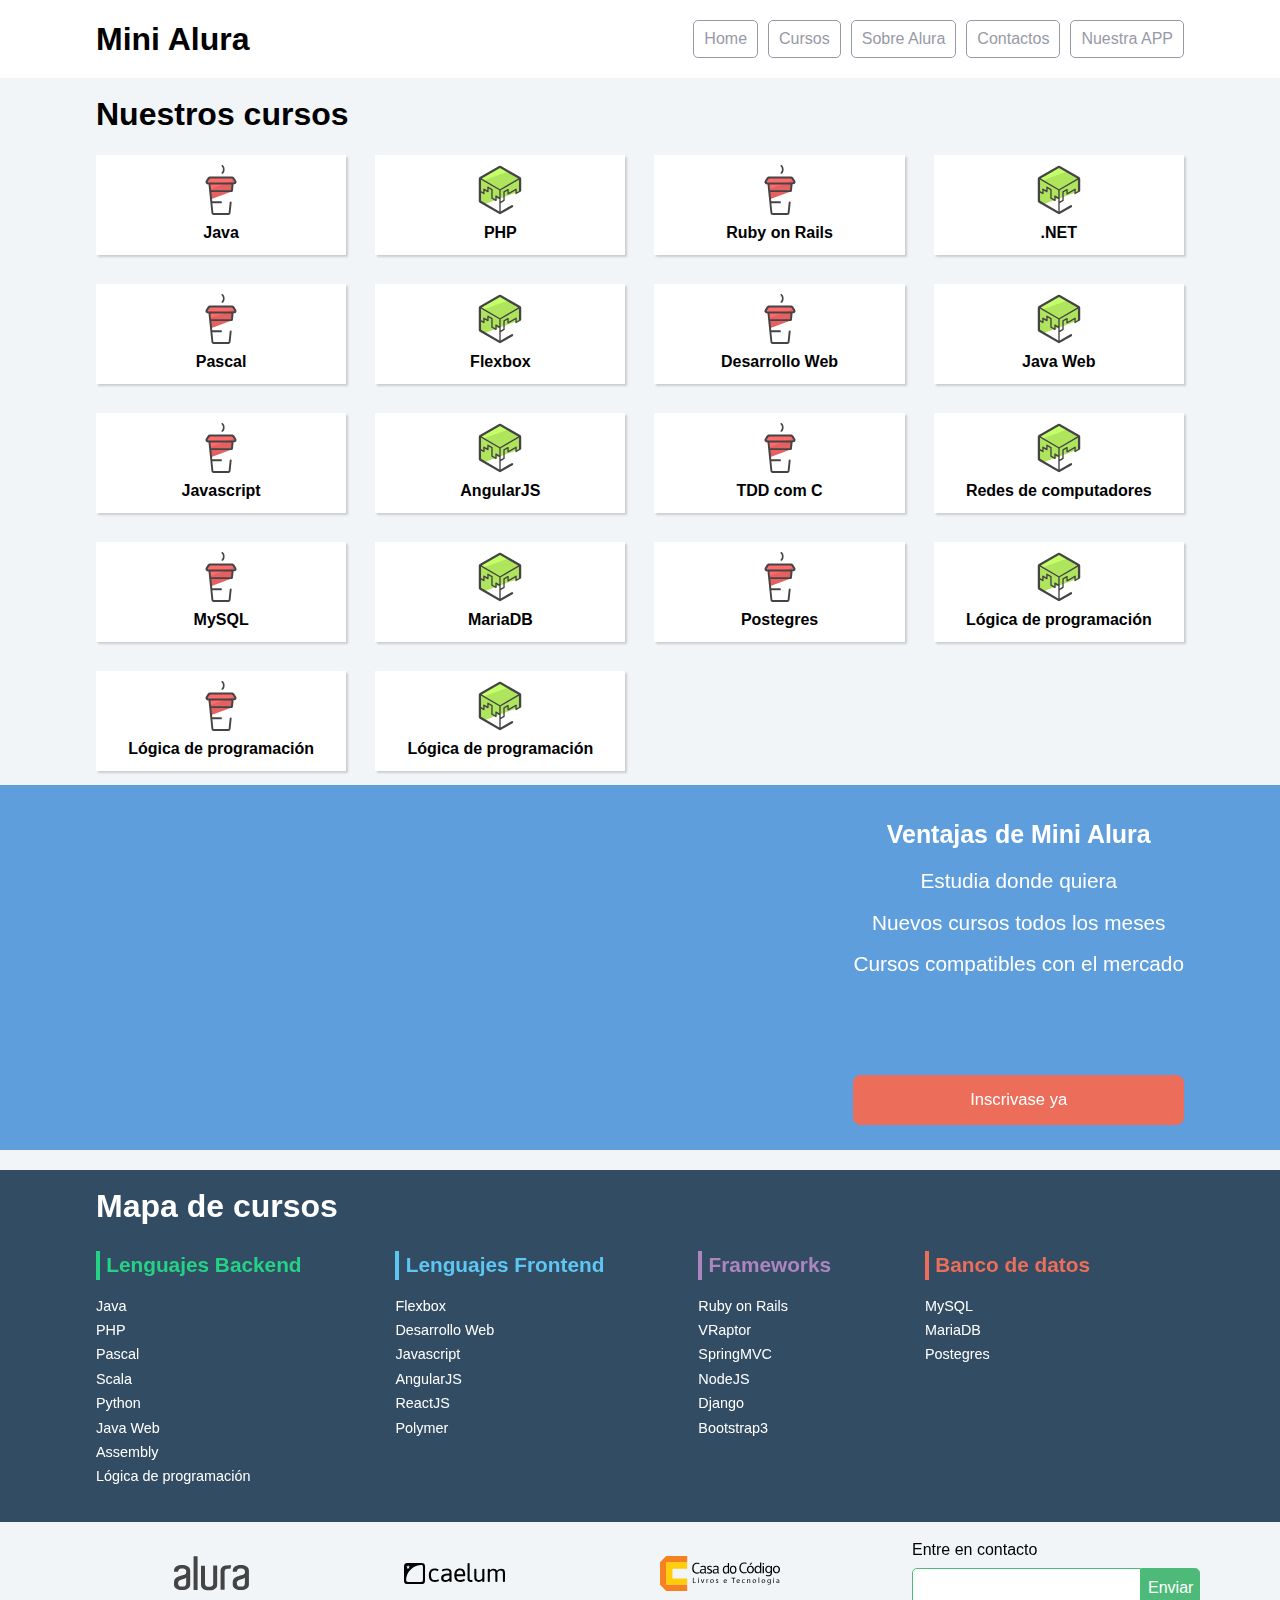
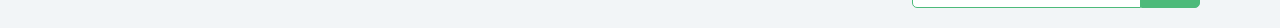
<file: index.html>
<!doctype html>
<html>
<head>
	<meta charset="utf-8">
	<meta name="viewport" content="width=device-width, initial-scale=1">
	<title>Mini Alura | Cursos online</title>
	<link rel="stylesheet" href="css/reset.css">
	<link rel="stylesheet" href="css/style.css">
	<link rel="stylesheet" href="css/flexbox.css">
</head>
<body>

	<header class="headerPrincipal">
		<div class="container">
			<h1 class="headerPrincipal-titulo">
				<a href="#">Mini Alura</a>
			</h1>

			<nav class="headerPrincipal-nav">
				<a class="headerPrincipal-nav-link" href="#">Home</a>
				<a class="headerPrincipal-nav-link" href="#">Cursos</a>
				<a class="headerPrincipal-nav-link" href="#">Sobre Alura</a>
				<a class="headerPrincipal-nav-link" href="#">Contactos</a>
				<a class="headerPrincipal-nav-link headerPrincipal-nav-link-app" href="#">Nuestra APP</a>
			</nav>
		</div>

	</header>

	<main class="contenidoPrincipal">
		<div class="container">
			<h2 class="subtitulo">Nuestros cursos</h2>

			<nav>
				<ul class="contenidoPrincipal-cursos">
					<li class="contenidoPrincipal-cursos-link"><a href="#">Java</a></li>
					<li class="contenidoPrincipal-cursos-link"><a href="#">PHP</a></li>
					<li class="contenidoPrincipal-cursos-link"><a href="#">Ruby on Rails</a></li>
					<li class="contenidoPrincipal-cursos-link"><a href="#">.NET</a></li>
					<li class="contenidoPrincipal-cursos-link"><a href="#">Pascal</a></li>
					<li class="contenidoPrincipal-cursos-link"><a href="#">Flexbox</a></li>
					<li class="contenidoPrincipal-cursos-link"><a href="#">Desarrollo Web</a></li>
					<li class="contenidoPrincipal-cursos-link"><a href="#">Java Web</a></li>
					<li class="contenidoPrincipal-cursos-link"><a href="#">Javascript</a></li>
					<li class="contenidoPrincipal-cursos-link"><a href="#">AngularJS</a></li>
					<li class="contenidoPrincipal-cursos-link"><a href="#">TDD com C</a></li>
					<li class="contenidoPrincipal-cursos-link"><a href="#">Redes de computadores</a></li>
					<li class="contenidoPrincipal-cursos-link"><a href="#">MySQL</a></li>
					<li class="contenidoPrincipal-cursos-link"><a href="#">MariaDB</a></li>
					<li class="contenidoPrincipal-cursos-link"><a href="#">Postegres</a></li>
					<li class="contenidoPrincipal-cursos-link"><a href="#">Lógica de programación</a></li>
					<li class="contenidoPrincipal-cursos-link"><a href="#">Lógica de programación</a></li>
					<li class="contenidoPrincipal-cursos-link"><a href="#">Lógica de programación</a></li>
				</ul>
			</nav>
		</div>

		<section class="videoSobre">
			<div class="container">
				<iframe class="videoSobre-video" width="560" height="315" src="https://www.youtube.com/embed/bIlOsJzBVaY?list=PLh2Y_pKOa4UcF1BYPJR3EIMRi3nWAUxIp" frameborder="0" allowfullscreen></iframe>
				
				<div class="videoSobre-sobre">
					<h2 class="videoSobre-sobre-title">Ventajas de Mini Alura</h2>
					<ul class="videoSobre-sobre-list">
						<li class="videoSobre-sobre-item">Estudia donde quiera</li>
						<li class="videoSobre-sobre-item">Nuevos cursos todos los meses</li>
						<li class="videoSobre-sobre-item">Cursos compatibles con el mercado</li>
					</ul>
					<button class="videoSobre-button">Inscrivase ya</button>
				</div>
			</div>
		</section>

	</main>

	<footer class="rodapePrincipal">
		<div class="container">

			<section class="rodapePrincipal-navMap">
				<h3 class="subtitulo">Mapa de cursos</h3>
				<nav class="rodapePrincipal-navMap-list">

					<h4 class="navmap-list-title navmap-list-title-backend">Lenguajes Backend</h4>
					<a class="rodapePrincipal-navMap-link" href="#">Java</a>
					<a class="rodapePrincipal-navMap-link" href="#">PHP</a>
					<a class="rodapePrincipal-navMap-link" href="#">Pascal</a>
					<a class="rodapePrincipal-navMap-link" href="#">Scala</a>
					<a class="rodapePrincipal-navMap-link" href="#">Python</a>
					<a class="rodapePrincipal-navMap-link" href="#">Java Web</a>
					<a class="rodapePrincipal-navMap-link" href="#">Assembly</a>
					<a class="rodapePrincipal-navMap-link" href="#">Lógica de programación</a>

					<h4 class="navmap-list-title navmap-list-title-frontend">Lenguajes Frontend</h4>
					<a class="rodapePrincipal-navMap-link" href="#">Flexbox</a>
					<a class="rodapePrincipal-navMap-link" href="#">Desarrollo Web</a>
					<a class="rodapePrincipal-navMap-link" href="#">Javascript</a>
					<a class="rodapePrincipal-navMap-link" href="#">AngularJS</a>
					<a class="rodapePrincipal-navMap-link" href="#">ReactJS</a>
					<a class="rodapePrincipal-navMap-link" href="#">Polymer</a>
					
					<h4 class="navmap-list-title navmap-list-title-framework">Frameworks</h4>
					<a class="rodapePrincipal-navMap-link" href="#">Ruby on Rails</a>
					<a class="rodapePrincipal-navMap-link" href="#">VRaptor</a>
					<a class="rodapePrincipal-navMap-link" href="#">SpringMVC</a>
					<a class="rodapePrincipal-navMap-link" href="#">NodeJS</a>
					<a class="rodapePrincipal-navMap-link" href="#">Django</a>
					<a class="rodapePrincipal-navMap-link" href="#">Bootstrap3</a>

					<h4 class="navmap-list-title navmap-list-title-bancoDeDados">Banco de datos</h4>
					<a class="rodapePrincipal-navMap-link" href="#">MySQL</a>
					<a class="rodapePrincipal-navMap-link" href="#">MariaDB</a>
					<a class="rodapePrincipal-navMap-link" href="#">Postegres</a>

				</nav>
			</section>

		</div>

		<section class="rodapePrincipal-patrocinadores">
			<div class="container">
				<ul class="rodapePrincipal-patrocinadores-list">
					<li>
						<a class="rodapePrincipal-patrocinadores-list-link patrocinadores-list-link-alura" href="#">
							<img src="img/logos/alura.svg" alt="Logo da Alura">
						</a>
					</li>
					<li>
						<a class="rodapePrincipal-patrocinadores-list-link patrocinadores-list-link-caelum" href="#">
							<img src="img/logos/caelum.svg" alt="Logo da Caelum">
						</a>
					</li>
					<li>
						<a class="rodapePrincipal-patrocinadores-list-link patrocinadores-list-link-casaDoCodigo" href="#">
							<img src="img/logos/cdc.svg" alt="Logo da Casa do Código">
						</a>
					</li>
				</ul>
				<form class="rodapePrincipal-contatoForm" action="#">
					<fieldset>
						<legend class="rodapePrincipal-contatoForm-legend" for="email-contato">Entre en contacto</legend>
						<div class="rodapePrincipal-contatoForm-fieldset"> 
							<input class="rodapePrincipal-contatoForm-emailInput" type="email" name="email-contato" id="email-contato">
							<button class="rodapePrincipal-contatoForm-submit" type="submit">Enviar</button>
						</div>
					</fieldset>
				</form>
			</div>
		</section>
	</footer>

</body>
</html>
</file>
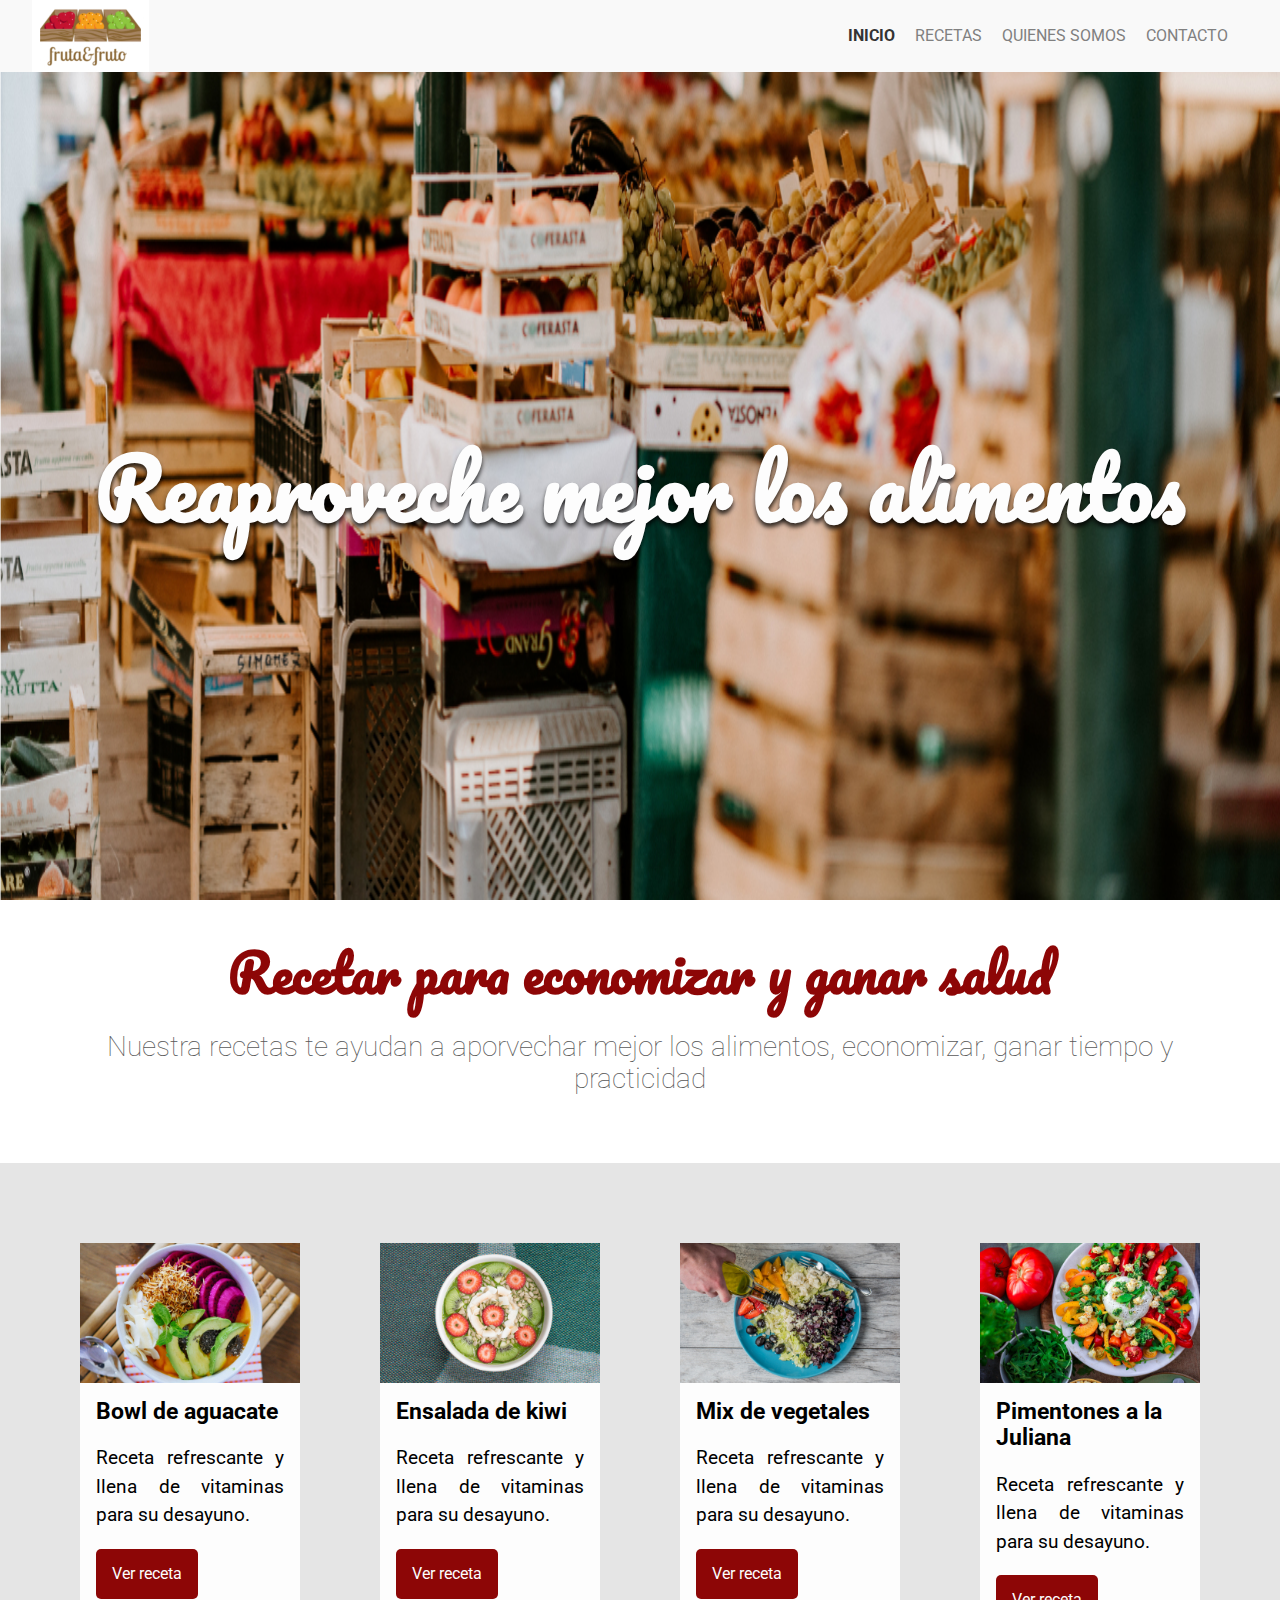
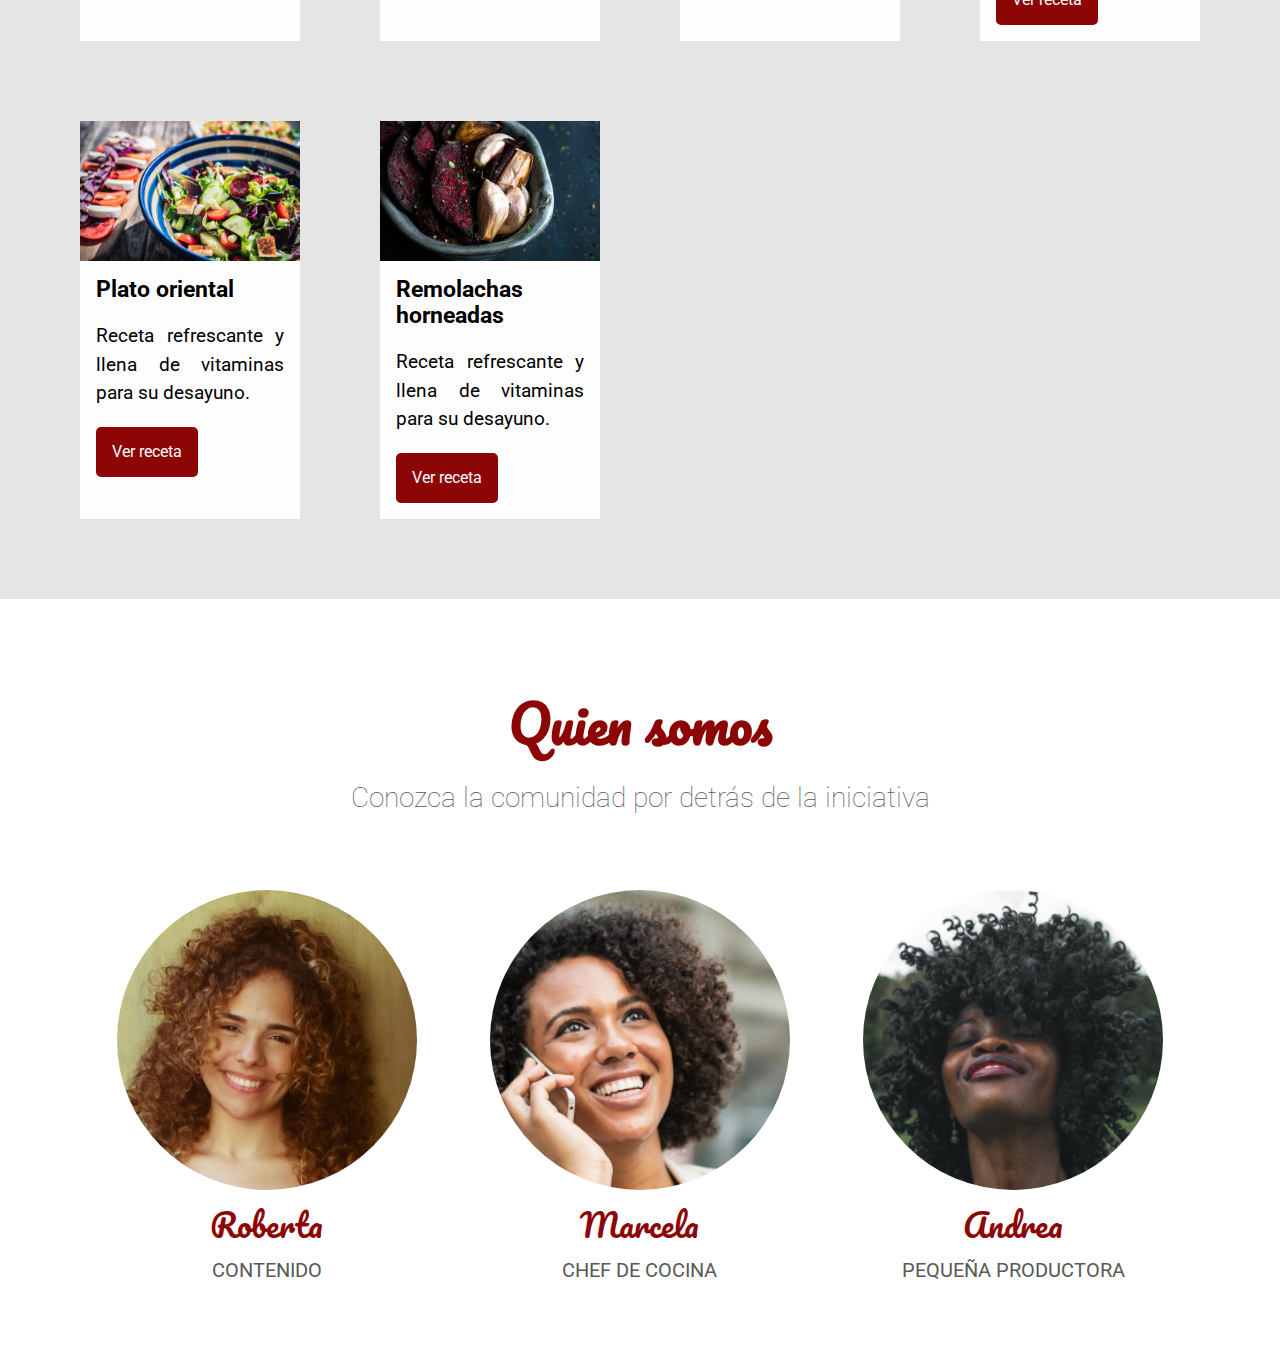
<file: Arquitectura CSS/index.html>
<!DOCTYPE html>
<html lang="es">

<head>
    <link href="https://fonts.googleapis.com/css?family=Pacifico|Roboto:100,300,400,500,700,900" rel="stylesheet" />
    <meta charset="UTF-8" />
    <meta name="viewport" content="width=device-width, initial-scale=1.0" />
    <meta http-equiv="X-UA-Compatible" content="ie=edge" />
    <title>Fruta & Fruto</title>
    <link href="./assets/css/normalize.css" rel="stylesheet" />
    <link href="./assets/css/reset.css" rel="stylesheet" />
    <link href="./assets/css/cabecera.css" rel="stylesheet" />
    <link href="./assets/css/banner/banner.css" rel="stylesheet" />
    <link href="./assets/css/banner/banner_img.css" rel="stylesheet" />
    <link href="./assets/css/banner/banner_titulo.css" rel="stylesheet" />
    <link href="./assets/css/sobre/sobre_descripcion.css" rel="stylesheet" />
    <link href="./assets/css/sobre/sobre_titulo.css" rel="stylesheet" />
    <link href="./assets/css/sobre/sobre.css" rel="stylesheet" />
    <link href="./assets/css/receta/receta.css" rel="stylesheet" />
    <link href="./assets/css/receta/receta__boton.css" rel="stylesheet" />
    <link href="./assets/css/receta/receta__contenido.css" rel="stylesheet" />
    <link href="./assets/css/receta/receta__descripcion.css" rel="stylesheet" />
    <link href="./assets/css/receta/receta__imagen.css" rel="stylesheet" />
    <link href="./assets/css/receta/receta__titulo.css" rel="stylesheet" />
    <link href="./assets/css/receta/recetas.css" rel="stylesheet" />
    <link href="./assets/css/personas/persona.css" rel="stylesheet" />
    <link href="./assets/css/personas/personas.css" rel="stylesheet" />
    <link href="./assets/css/personas/persona__funcion.css" rel="stylesheet" />
    <link href="./assets/css/personas/persona__imagen.css" rel="stylesheet" />
    <link href="./assets/css/personas/persona__nombre.css" rel="stylesheet" />
    <link href="./assets/css/quienes-somos/quienes-somos.css" rel="stylesheet" />
    <link href="./assets/css/quienes-somos/quienes-somos__descripcion.css" rel="stylesheet" />
    <link href="./assets/css/quienes-somos/quienes-somos__titulo.css" rel="stylesheet" />

</head>

<body>
    <header class="cabecera">
        <img class="cabecera_logo" src="./assets/img/logo.jpg" alt="Logo Fruta & Fruto">
        <nav class="menu">
            <ul class="menu_lista">
                <li><a href="#" class="menu_item activo">Inicio</a></li>
                <li><a href="#" class="menu_item">Recetas</a></li>
                <li><a href="#" class="menu_item">Quienes somos</a></li>
                <li><a href="#" class="menu_item">Contacto</a></li>
            </ul>
        </nav>
    </header>
    <section class="banner">
        <img class="banner_img" src="./assets/img/banner.jpg" alt="Banner">
        <h2 class="banner_titulo">Reaproveche mejor los alimentos</h2>
    </section>
    <section class="sobre">
        <h2 class="sobre_titulo">Recetar para economizar y ganar salud</h2>
        <p class="sobre_descripcion"> Nuestra recetas te ayudan a aporvechar mejor los alimentos, economizar, ganar
            tiempo y practicidad</p>
    </section>
    <section class="recetas">
        <div class="receta">
            <img alt="Tigela de abacate" class="receta__imagen" src="./assets/img/recetas/bowl-de-aguacate.jpg" />
            <div class="receta__contenido">
                <h4 class="receta__titulo">Bowl de aguacate</h4>
                <p class="receta__descripcion">Receta refrescante y llena de vitaminas para su desayuno.</p>
                <button class="receta__boton">Ver receta</button>
            </div>
        </div>
        <div class="receta">
            <img alt="Ensalada de kiwi" class="receta__imagen" src="./assets/img/recetas/ensalada-de-kiwi.jpg" />
            <div class="receta__contenido">
                <h4 class="receta__titulo">Ensalada de kiwi</h4>
                <p class="receta__descripcion">Receta refrescante y llena de vitaminas para su desayuno.</p>
                <button class="receta__boton">Ver receta</button>
            </div>
        </div>
        <div class="receta">
            <img alt="Mix de vegetales" class="receta__imagen" src="./assets/img/recetas/mix-de-vegetales.jpg" />
            <div class="receta__contenido">
                <h4 class="receta__titulo">Mix de vegetales</h4>
                <p class="receta__descripcion">Receta refrescante y llena de vitaminas para su desayuno.</p>
                <button class="receta__boton">Ver receta</button>
            </div>
        </div>
        <div class="receta">
            <img alt="Pimentones a la Juliana" class="receta__imagen"
                src="./assets/img/recetas/pimentones-a-la-juliana.jpg" />
            <div class="receta__contenido">
                <h4 class="receta__titulo">Pimentones a la Juliana</h4>
                <p class="receta__descripcion">Receta refrescante y llena de vitaminas para su desayuno.</p>
                <button class="receta__boton">Ver receta</button>
            </div>
        </div>
        <div class="receta">
            <img alt="Plato oriental" class="receta__imagen" src="./assets/img/recetas/plato-oriental.jpg" />
            <div class="receta__contenido">
                <h4 class="receta__titulo">Plato oriental</h4>
                <p class="receta__descripcion">Receta refrescante y llena de vitaminas para su desayuno.</p>
                <button class="receta__boton">Ver receta</button>
            </div>
        </div>
        <div class="receta">
            <img alt="Remolachas horneadas" class="receta__imagen"
                src="./assets/img/recetas/remolachas-horneadas.jpg" />
            <div class="receta__contenido">
                <h4 class="receta__titulo">Remolachas horneadas</h4>
                <p class="receta__descripcion">Receta refrescante y llena de vitaminas para su desayuno.</p>
                <button class="receta__boton">Ver receta</button>
            </div>
        </div>
    </section>
    <section class="quienes-somos">
        <h3 class="quienes-somos__titulo">Quien somos</h3>
        <p class="quienes-somos__descripcion">Conozca la comunidad por detrás de la iniciativa</p>
        <div class="personas">
            <div class="persona">
                <div class="persona__imagen persona__imagen--roberta"></div>
                <span class="persona__nombre">Roberta</span>
                <span class="persona__funcion">Contenido</span>
            </div>
            <div class="persona">
                <div class="persona__imagen persona__imagen--marcela"></div>
                <span class="persona__nombre">Marcela</span>
                <span class="persona__funcion">Chef de cocina</span>
            </div>
            <div class="persona">
                <div class="persona__imagen persona__imagen--andrea"></div>
                <span class="persona__nombre">Andrea</span>
                <span class="persona__funcion">Pequeña Productora</span>
            </div>
        </div>
    </section>


</body>

</html>
</file>
<file: css/style.css>
body {
	background-color: #F2F5F7;
	font-family: 'Open Sans',Arial,sans-serif;
}

.container {
	width: 94%;
	margin: 0 auto;
}

.headerPrincipal {
	background-color: #FFF;
	padding: 20px 0;
}

.headerPrincipal-titulo {
	font-weight: bold;
	font-size: 2em;
	margin-bottom: 20px;
}

.headerPrincipal-titulo a {
	text-decoration: none;
	color: inherit;
}

.headerPrincipal-nav-link {
	padding: 10px;
	margin-bottom: 10px;
	color: #9799A6;
	background-color: #FFF;
	text-decoration: none;
	transition: .5s;
	display: block;

	border-bottom: 1px solid #9799A6;
}

.contenidoPrincipal {
	margin-top: 20px;
	margin-bottom: 20px;
}

.subtitulo {
	font-weight: bold;
	font-size: 32px;
	margin-bottom: 10px;
	text-align: center;
}

.contenidoPrincipal-cursos-link {
	height: 100px;
	background-color: #FFF;
	text-align: center;
	margin: 1%;
	transition: .3s;
	box-shadow: 2px 2px 2px #CCC;
	position: relative;
}

.contenidoPrincipal-cursos-link a {
	text-decoration: none;
	color: #000;
	font-weight: bold;
	display: block;
	width: 100%;
	height: 100%;
	position: absolute;
	top: 0;
	left: 0;
}

.contenidoPrincipal-cursos-link:hover {
	box-shadow: 4px 4px 4px #CCC;
}

.contenidoPrincipal-cursos-link a:before {
	content: '';
	display: block;
	width: 50px;
	height: 50px;
	margin: 10px auto;
}

.contenidoPrincipal-cursos-link:nth-child(even) a:before {
	background: url(../img/background1.svg) no-repeat;	
}

.contenidoPrincipal-cursos-link:nth-child(odd) a:before {
	background: url(../img/background2.svg) no-repeat;
}


.rodapePrincipal {
	background-color: #324C64;
	padding-top: 20px;
}

.rodapePrincipal .subtitulo {
	color: #FFF;
}

.rodapePrincipal-navMap-link {
	text-decoration: none;
	color: #FFF;
	margin-top: 10px;
}

.rodapePrincipal-navMap-link {
	font-size: .9em;
}

.navmap-list-title {
	font-weight: 700;
	font-size: 1.3em;
	margin: .9em 0;
	padding-left: .3em;
	padding-top: .2em;
	padding-bottom: .2em;
}

.navmap-list-title + .rodapePrincipal-navMap-link {
	margin-top: 0;
}

.navmap-list-title-bancoDeDados { color: #EC6E5A; border-left: 4px solid #EC6E5A; }
.navmap-list-title-framework { color: #AD85BF; border-left: 4px solid #AD85BF; }
.navmap-list-title-frontend { color: #5EC6F3; border-left: 4px solid #5EC6F3; }
.navmap-list-title-backend { color: #25D285; border-left: 4px solid #25D285; }

.rodapePrincipal-patrocinadores {
	margin-top: 30px;
	background: #F2F5F7;
	padding: 20px 0;
}

.rodapePrincipal-contatoForm {
	margin-top: 20px;
	text-align: center;
}

.rodapePrincipal-contatoForm label[for=email-contato] {
	font-weight: bold;
	font-size: 14px;
	color: #000;
	margin-bottom: 5px;
	display: block;
}

.rodapePrincipal-contatoForm-emailInput {
	border-top-left-radius: 5px;
	border-bottom-left-radius: 5px;
	padding: 10px;
}

.rodapePrincipal-contatoForm-submit {
	border-top-right-radius: 5px;
	border-bottom-right-radius: 5px;
	background-color: #4DBA7A;
	color: #FFF;
	cursor: pointer;
	
}

.rodapePrincipal-contatoForm-submit,
.rodapePrincipal-contatoForm-emailInput {
	outline: 0;
	border: 1px solid #4DBA7A;
	box-sizing: border-box;
	font-size: 16px;
}

.videoSobre {
	background-color: #5E9EDC;
	padding: 25px 0;

}

.videoSobre-video {
	max-width: 100%;
}

.videoSobre .container {
	color: #FFF;
}

.videoSobre-sobre-title {
	font-size: 1.2em;
	font-weight: bolder;
}

.videoSobre-sobre {
	font-size: 1.3em;
	line-height: 2;
}

.videoSobre-button {
	border-radius: 8px;
	background-color: #ec6e5a;
	display: block;
	color: #FFF;
	border: none;
	height: 50px;
	font-size: .8em;
	outline: none;
}

.rodapePrincipal-contatoForm-legend {
	margin-bottom: 10px;
}

@media(min-width: 769px) {

	.container {
		width: 85%;	
	}

	.subtitulo {
		text-align: left;
	}

	.headerPrincipal-nav-link {
		border-radius: 5px;
		border: 1px solid #9799A6;
	}

	.headerPrincipal-nav-link:hover {
		color: #FFF;
		background-color: #9799A6;
	}

	.headerPrincipal-titulo {
		margin: 0;
	}

	.headerPrincipal-nav {
		width: auto;
	}

	.headerPrincipal-nav-link {
		width: auto;
		margin: 0 0 0 10px;
	}

	.rodapePrincipal-contatoForm {
		margin-top: 0;
		text-align: left;
	}

	.contenidoPrincipal-cursos-link:nth-child(3n) {
		margin-right: 0;
	}

	.contenidoPrincipal-cursos-link:nth-child(3n+1) {
		margin-left: 0;
	}

}

@media(min-width: 1000px) {
	.contenidoPrincipal-cursos-link {
		margin: 1.333%;
	}

	.contenidoPrincipal-cursos-link:nth-child(3n) {
		margin-right: 1.33%;
	}

	.contenidoPrincipal-cursos-link:nth-child(3n+1) {
		margin-left: 1.333%;
	}

	.contenidoPrincipal-cursos-link:nth-child(4n) {
		margin-right: 0;
	}

	.contenidoPrincipal-cursos-link:nth-child(4n+1) {
		margin-left: 0;
	}

	.videoSobre-sobre {
		margin-left: 1.5em;
	}

}
</file>
<file: css/flexbox.css>
.headerPrincipal .container {
    display: flex;
    align-items: center;
    justify-content: space-between;
}

.headerPrincipal-nav {
    display: flex;
}

.rodapePrincipal-patrocinadores .container {
    display: flex;
    justify-content: space-between;

}

.rodapePrincipal-patrocinadores-list {
    display: flex;
    align-items: center;
    justify-content: space-around;
    width: 75%;
    margin-right: 5%;
}

.rodapePrincipal-contatoForm {
    width: 25%;

}

.rodapePrincipal-contatoForm-fieldset {
    display: flex;
}

.rodapePrincipal-navMap-list {
    display: flex;
    flex-direction: column;
    height: 260px;
    flex-wrap: wrap;
}

.contenidoPrincipal-cursos {
    display: flex;
    flex-wrap: wrap;

}

.contenidoPrincipal-cursos-link {
    display: flex;
    width: 23%

}

.videoSobre .container {
	display: flex;
}

.videoSobre-sobre{
    text-align: center;
    display:flex;
    flex-direction: column;
    
}

.videoSobre-video{
    flex-grow: 2;
    flex-shrink: 2;
}

.videoSobre-sobre-list{
    flex-grow: 2;
}

/* Responsiva*/
@media (max-width:768px) {

    .headerPrincipal .container {
        flex-direction: column;
        align-items: initial;
        text-align: center;

    }

    .headerPrincipal-nav {
        flex-direction: column;
    }

    .contenidoPrincipal-cursos {
        flex-direction: column;
    }

    .contenidoPrincipal-cursos-link {
        width: 100%;
    }

    .rodapePrincipal-navMap-list {
        height: auto;
        flex-wrap: nowrap;
    }

    .rodapePrincipal-patrocinadores .container {
        flex-direction: column;
    }

    .rodapePrincipal-contatoForm {
        width: 100%;

    }

    .rodapePrincipal-patrocinadores-list {
        align-items: center;
        width: 100%;
        margin: 0%
    }

    .rodapePrincipal-contatoForm-fieldset {
        justify-content: center;
    }

    .headerPrincipal-nav-link-app{
        order:-1;
    }

    .videoSobre .container{
        flex-direction: column;
     }
}
</file>
<file: Arquitectura CSS/assets/css/cabecera.css>
.cabecera{
    background: #f9f9f9;
    align-items: center;
    display: flex;
    justify-content:space-between;
    padding-left:2rem;
    padding-right: 2rem;
}

.menu_lista{
    display:flex;
    list-style: none;
}

.menu_item{
    
    color:#808080;
    margin-right: 1.25rem;
    text-decoration: none;
    text-transform:uppercase;
}

.activo {
    color:#333333;
    font-weight: bold;
}

.menu_item:hover{
    text-decoration: underline;
}
</file>
<file: Arquitectura CSS/assets/css/banner/banner.css>
.banner{
    position:relative;
}
</file>
<file: Arquitectura CSS/assets/css/banner/banner_img.css>
.banner_img{
    height: calc(100vh - 72px);
    width:100%;
}
</file>
<file: Arquitectura CSS/assets/css/banner/banner_titulo.css>
.banner_titulo{
    color: #fdfdfd;
    font-family: Pacifico, cursive;
    font-size: 5.0625rem;
    position: absolute;
    left: 50%;
    text-shadow: 0 4px 4px rgba(0, 0, 0, 0.75);
    top: 50%;
    text-align: center;
    transform: translate(-50%, -50%);
    width: 100%;
}
</file>
<file: Arquitectura CSS/assets/css/sobre/sobre_descripcion.css>
.sobre_descripcion{
    color:#595959;
    font-size:1.75rem;
    font-weight: 100;
}
</file>
<file: Arquitectura CSS/assets/css/sobre/sobre_titulo.css>
.sobre_titulo{
    color:#8d0606;
    font-family: Pacifico, cursive;
    font-size: 3.1875rem;
}
</file>
<file: Arquitectura CSS/assets/css/sobre/sobre.css>
.sobre{
    text-align: center;
    padding: 2.5rem;
    
}
</file>
<file: Arquitectura CSS/assets/css/receta/receta.css>
.receta{
    background: #fdfdfd;
    display:flex;
    flex-direction: column;
    margin-bottom: 5rem;
    margin-right: 5rem;
    width: calc(25% - 5rem);
    
}
</file>
<file: Arquitectura CSS/assets/css/receta/receta__boton.css>
.receta__boton{
    background: #8d0606;
    border:none;
    border-radius: 5px;
    color:#fdfdfd;
    padding: 1rem;
}
</file>
<file: Arquitectura CSS/assets/css/receta/receta__contenido.css>
.receta__contenido{
    padding:1rem;
}
</file>
<file: Arquitectura CSS/assets/css/receta/receta__descripcion.css>
.receta__descripcion{
    font-size: 1.1875rem;
    text-align: justify;
    line-height: 1.5;
    
}
</file>
<file: Arquitectura CSS/assets/css/receta/receta__imagen.css>
.recetas__imagen{
    height: 200px;
}
</file>
<file: Arquitectura CSS/assets/css/receta/receta__titulo.css>
.receta__titulo{
    font-size: 1.4375rem;
}
</file>
<file: Arquitectura CSS/assets/css/receta/recetas.css>
.recetas{
    background: #e5e5e5;
    display:flex;
    flex-wrap: wrap;
    padding: 5rem 0 0 5rem;
}
</file>
<file: Arquitectura CSS/assets/css/personas/persona.css>
.persona{
    display: flex;
    flex-direction: column;
}
</file>
<file: Arquitectura CSS/assets/css/personas/personas.css>
.personas{
    display: flex;
    justify-content: space-around;
    padding-top:3rem;
}
</file>
<file: Arquitectura CSS/assets/css/personas/persona__funcion.css>
.persona__funcion{
    color:#595959;
    font-size: 1.25rem;
    text-transform: uppercase;
}
</file>
<file: Arquitectura CSS/assets/css/personas/persona__imagen.css>
.persona__imagen--roberta{
    background: url("../../img/personas/roberta.jpg");
}

.persona__imagen--andrea{
    background: url("../../img/personas/andrea.jpg");
}

.persona__imagen--marcela{
    background: url("../../img/personas/marcela.jpg");
}

.persona__imagen{
    background-position: center;
    background-repeat: no-repeat;
    background-size:cover;
    border-radius: 100%;
    height:300px;
    width: 300px;
}
</file>
<file: Arquitectura CSS/assets/css/personas/persona__nombre.css>
.persona__nombre{
    color: #8d0606;
    font-family: Pacifico, cursive;
    font-size: 2rem;
    margin:1rem;
}
</file>
<file: Arquitectura CSS/assets/css/quienes-somos/quienes-somos.css>
.quienes-somos{
    text-align: center;
    padding: 5rem;
}
</file>
<file: Arquitectura CSS/assets/css/quienes-somos/quienes-somos__descripcion.css>
.quienes-somos__descripcion {
    color: #595959;
    font-size: 1.75rem;
    font-weight: 100;

}
</file>
<file: Arquitectura CSS/assets/css/quienes-somos/quienes-somos__titulo.css>
.quienes-somos__titulo{
    color: #8d0606;
    font-family: Pacifico, cursive;
    font-size: 3.1875rem;
    margin: 1rem;
}
</file>
